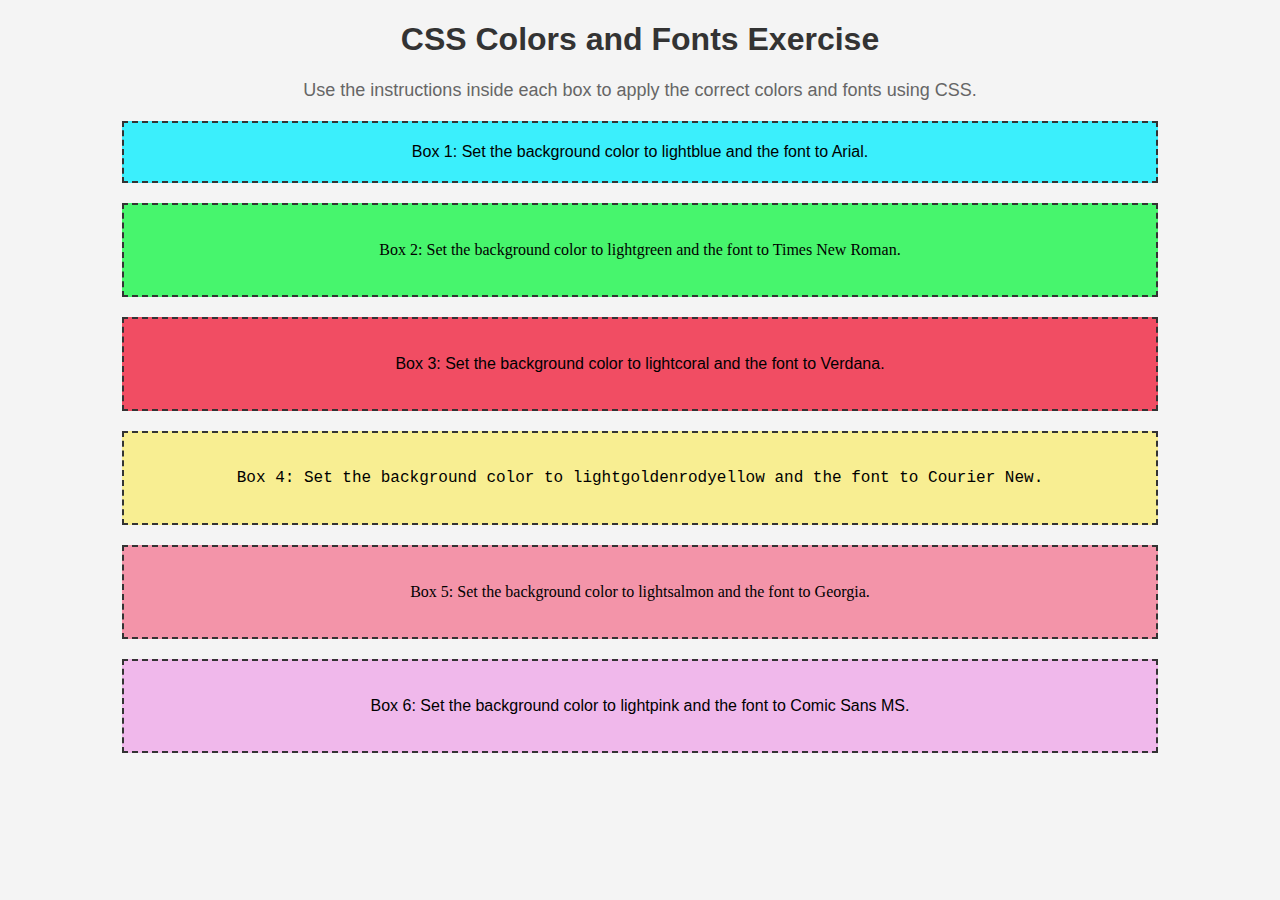
<file: Week 1/CSS Exercise/index.htm>
<!DOCTYPE html>
<html lang="en">

<head>
    <meta charset="UTF-8">
    <meta name="viewport" content="width=device-width, initial-scale=1.0">
    <title>CSS Colors and Fonts Exercise</title>
    <link rel="stylesheet" href="style.css">
</head>

<body>
    <header>
        <h1>CSS Colors and Fonts Exercise</h1>
        <p>Use the instructions inside each box to apply the correct colors and fonts using CSS.</p>
    </header>

    <main>
        <section class="exercise-box">
            <p>Box 1: Set the background color to lightblue and the font to Arial.</p>
        </section>

        <section class="exercise-box1">
            <p>Box 2: Set the background color to lightgreen and the font to Times New Roman.</p>
        </section>

        <section class="exercise-box2">
            <p>Box 3: Set the background color to lightcoral and the font to Verdana.</p>
        </section>

        <section class="exercise-box3">
            <p>Box 4: Set the background color to lightgoldenrodyellow and the font to Courier New.</p>
        </section>

        <section class="exercise-box4">
            <p>Box 5: Set the background color to lightsalmon and the font to Georgia.</p>
        </section>

        <section class="exercise-box5">
            <p>Box 6: Set the background color to lightpink and the font to Comic Sans MS.</p>
        </section>
    </main>
</body>

</html>
</file>
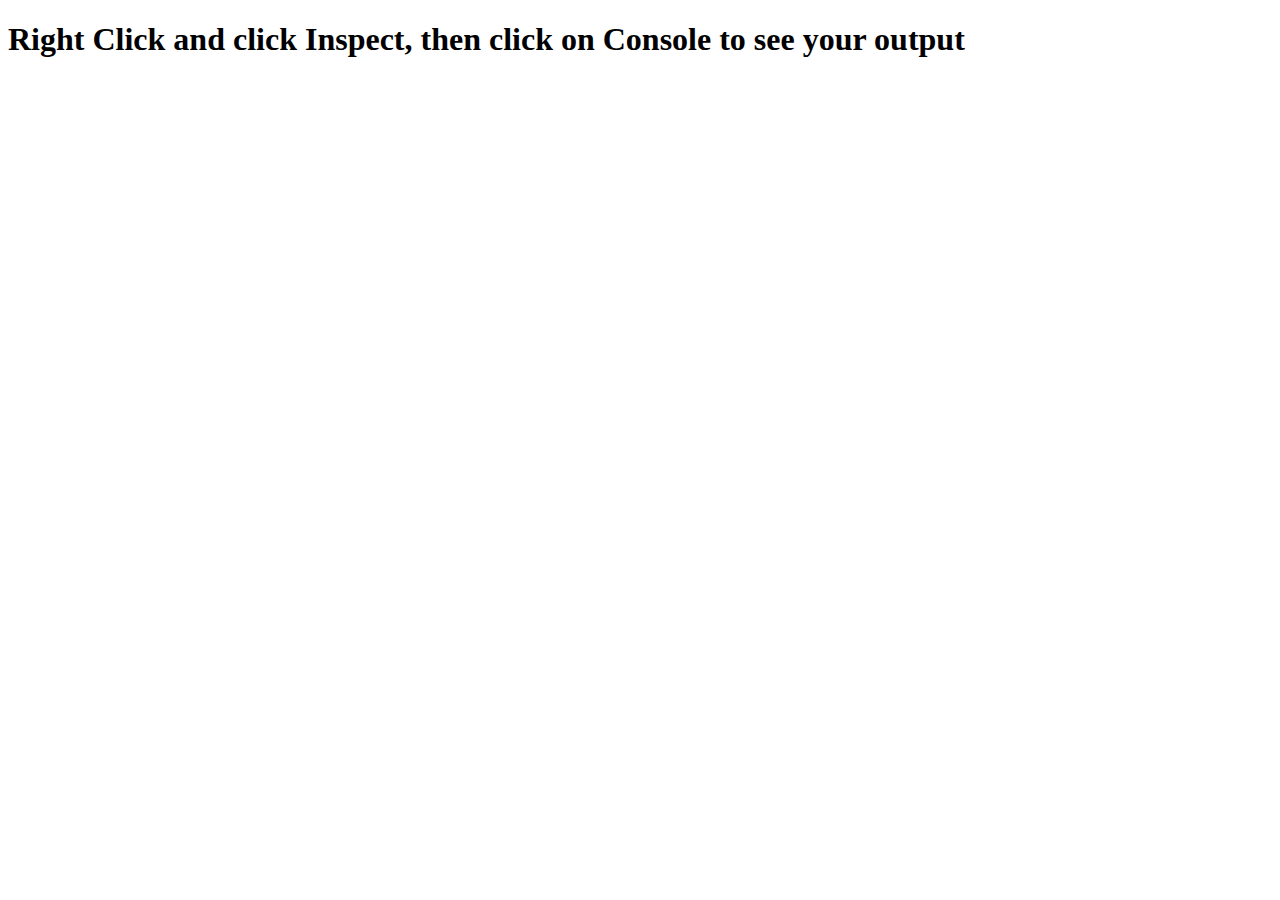
<file: Week 4/ObjectMethod/exercise/index.htm>
<!DOCTYPE html>
<html lang="en">
<head>
    <meta charset="UTF-8">
    <meta name="viewport" content="width=device-width, initial-scale=1.0">
    <title>Object Methods</title>
    <script src="script.js"></script>
</head>
<body>
    <h1>Right Click and click Inspect, then click on Console to see your output</h1>
</body>
</html>
</file>
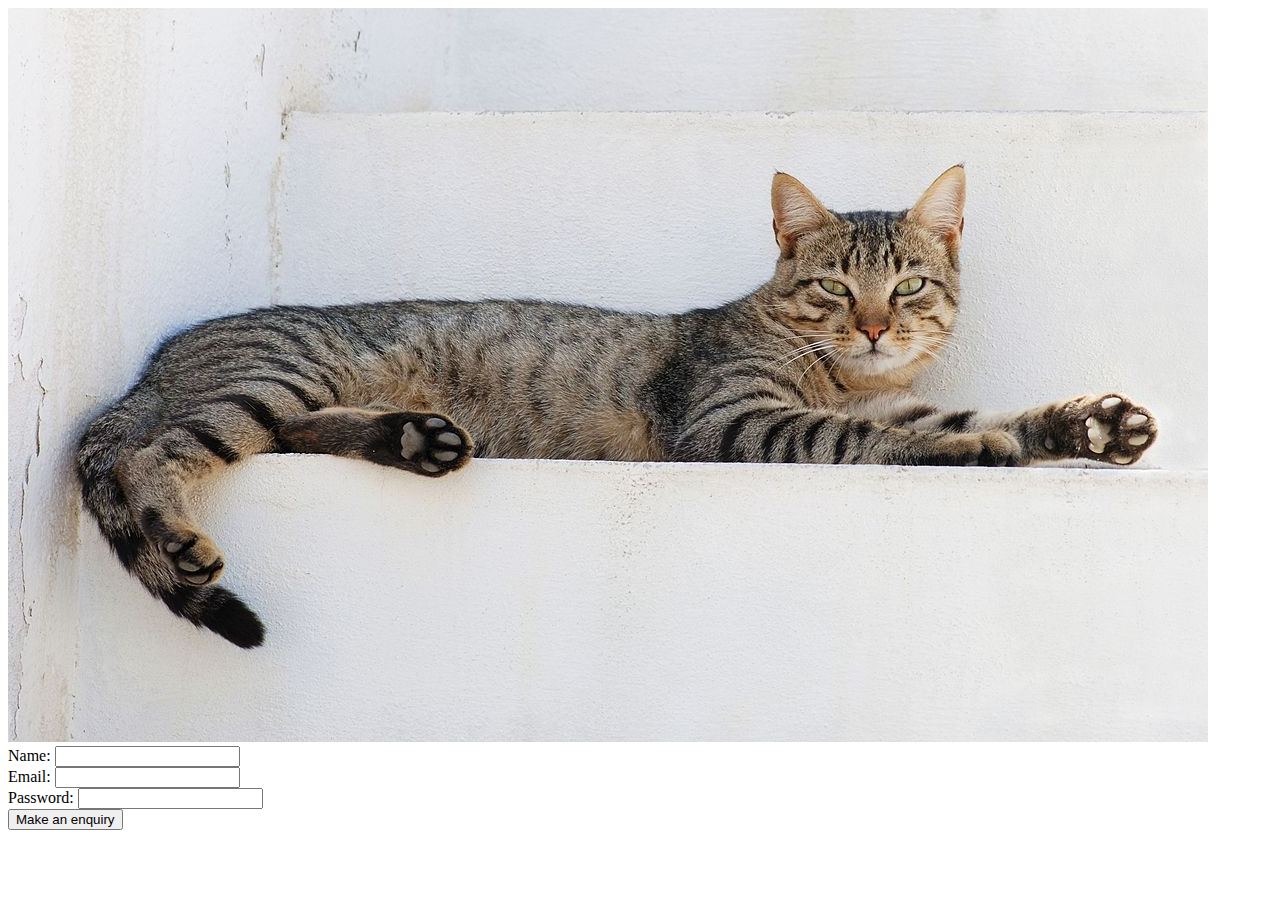
<file: week-1/W1-S2-introducing-html/demo/index.htm>
<!DOCTYPE html>
<html lang="en">
<head>
    <meta charset="UTF-8">
    <meta name="viewport" content="width=device-width, initial-scale=1.0">
    <title>Document</title>
</head>
<body>
    
    <img src="./assets/images/Cat_August_2010%204.jpg" alt="Placeholder image">
    <form action="submit.php" method="post">
        
        <label for="name">Name:</label>
        <input type="text" name="name" id="name">
        <br>
        <label for="email">Email:</label>
        <input type="email" name="email" id="email">
        <br>
        <label for="password">Password:</label>
        <input type="password" name="password" id="password">
        <br>
        <input type="button" value="Make an enquiry">

    </form>
    
</body>
</html>
</file>
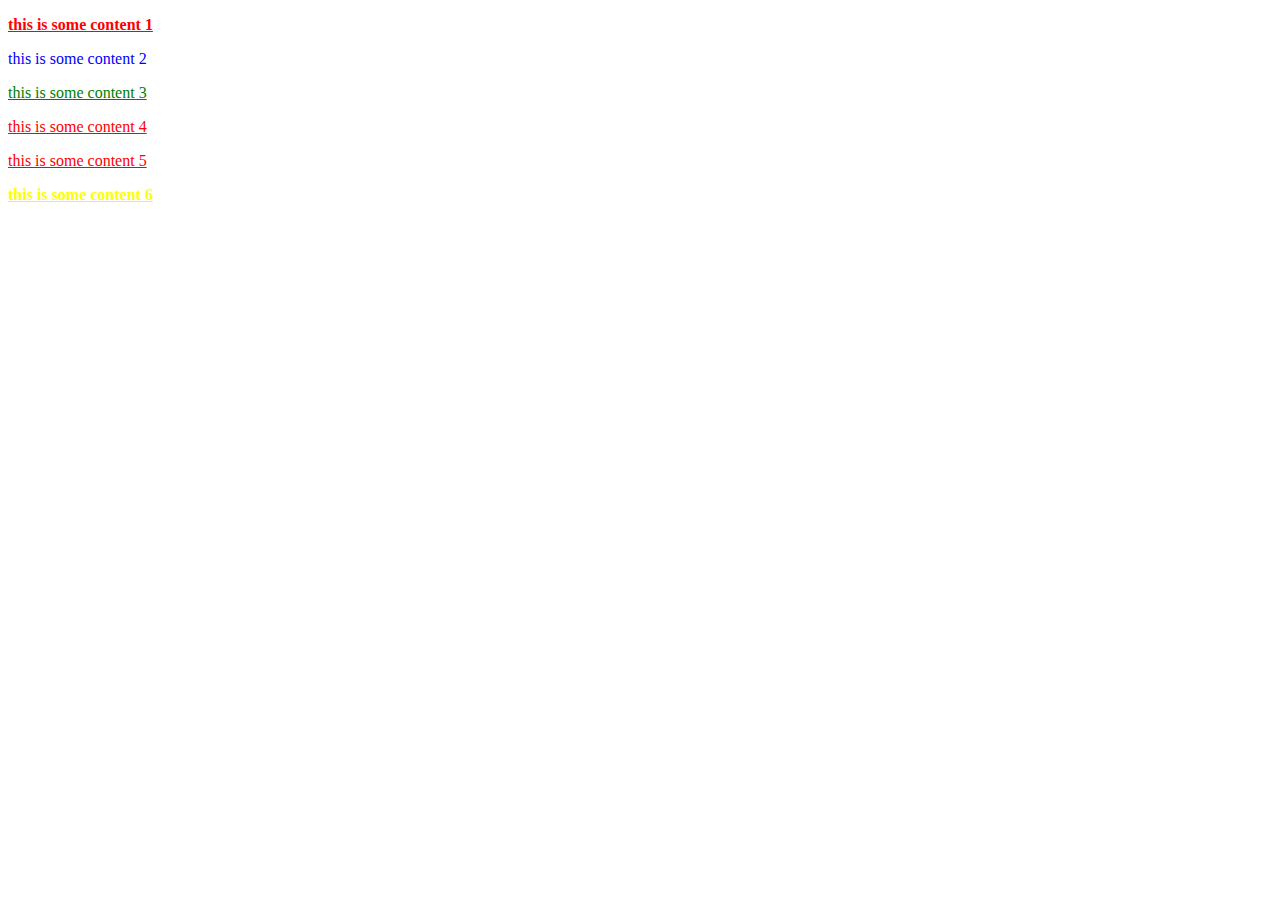
<file: week-1/W1-S3-introducing-css/6_CSSSelectors/demo/index.htm>
<!DOCTYPE html>
<html lang="en">
<head>
    <meta charset="UTF-8">
    <meta name="viewport" content="width=device-width, initial-scale=1.0">
    <title>Test Page</title>
    <link rel="stylesheet" href="./assets/style/style.css">
</head>
<body>
    <style>
        h1 {
            color: red;
        }
        p {
            color: blue;
        }
    </style>
    <p class="heading1 bold">this is some content 1</p>
    <p>this is some content 2</p>
    <p class="heading3">this is some content 3</p>
    <p class="heading1">this is some content 4</p>
    <p class="heading1">this is some content 5</p>
    <p id="title" class="bold">this is some content 6</p>
    
</body>
</html>
</file>
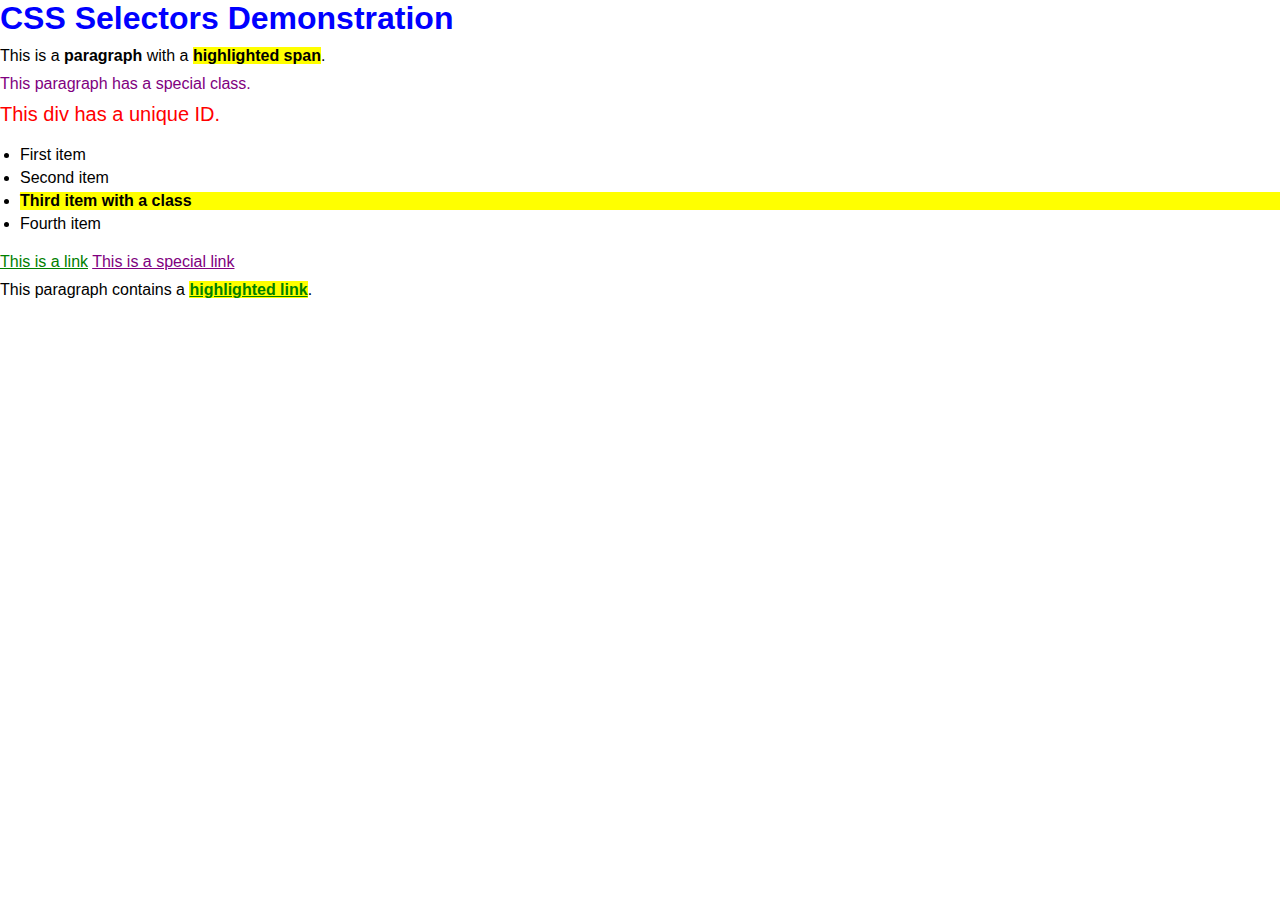
<file: week-1/W1-S3-introducing-css/6_CSSSelectors/exercise/index.htm>
<!DOCTYPE html>
<html lang="en">

<head>
    <meta charset="UTF-8">
    <meta name="viewport" content="width=device-width, initial-scale=1.0">
    <title>CSS Selectors Example</title>
    <link rel="stylesheet" href="style.css">
</head>

<body>
    <h1>CSS Selectors Demonstration</h1>

    <p>This is a <strong>paragraph</strong> with a <span class="highlight">highlighted span</span>.</p>

    <p class="special">This paragraph has a special class.</p>

    <div id="uniqueDiv">This div has a unique ID.</div>

    <ul>
        <li>First item</li>
        <li>Second item</li>
        <li class="highlight">Third item with a class</li>
        <li>Fourth item</li>
    </ul>

    <a href="#">This is a link</a>

    <a href="#" class="special">This is a special link</a>

    <p>This paragraph contains a <a href="#" class="highlight">highlighted link</a>.</p>
</body>

</html>
</file>
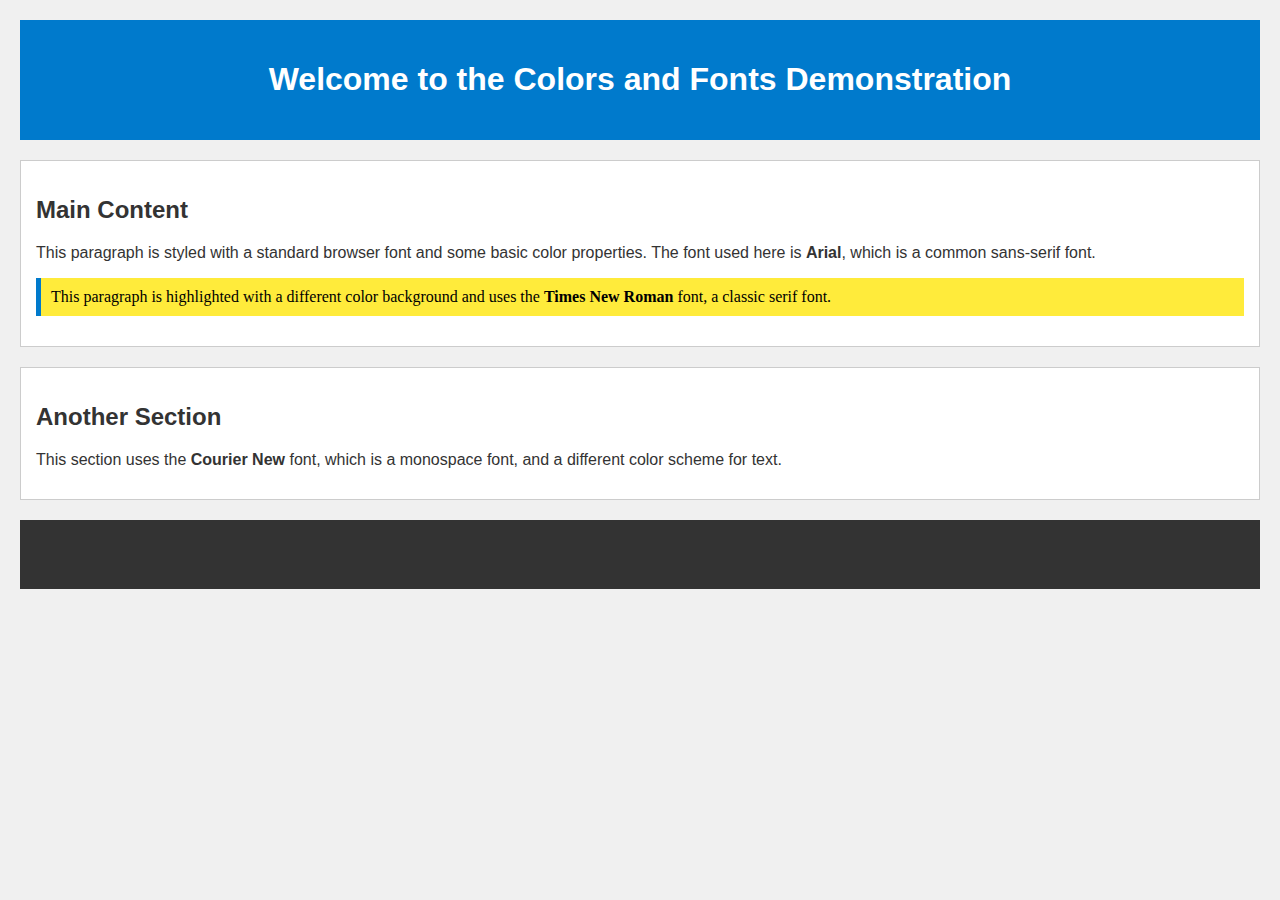
<file: week-1/W1-S3-introducing-css/7_ColorsAndFonts/example/index.htm>
<!DOCTYPE html>
<html lang="en">

<head>
    <meta charset="UTF-8">
    <meta name="viewport" content="width=device-width, initial-scale=1.0">
    <title>Colors and Fonts Example</title>
    <link rel="stylesheet" href="style.css">
</head>

<body>
    <header>
        <h1>Welcome to the Colors and Fonts Demonstration</h1>
    </header>

    <main>
        <section>
            <h2>Main Content</h2>
            <p>This paragraph is styled with a standard browser font and some basic color properties. The font used here
                is <strong>Arial</strong>, which is a common sans-serif font.</p>
            <p class="highlight">This paragraph is highlighted with a different color background and uses the
                <strong>Times New Roman</strong> font, a classic serif font.</p>
        </section>

        <section>
            <h2>Another Section</h2>
            <p>This section uses the <strong>Courier New</strong> font, which is a monospace font, and a different color
                scheme for text.</p>
        </section>
    </main>

    <footer>
        <p>Footer text styled with <strong>Verdana</strong>, another common sans-serif font.</p>
    </footer>
</body>

</html>
</file>
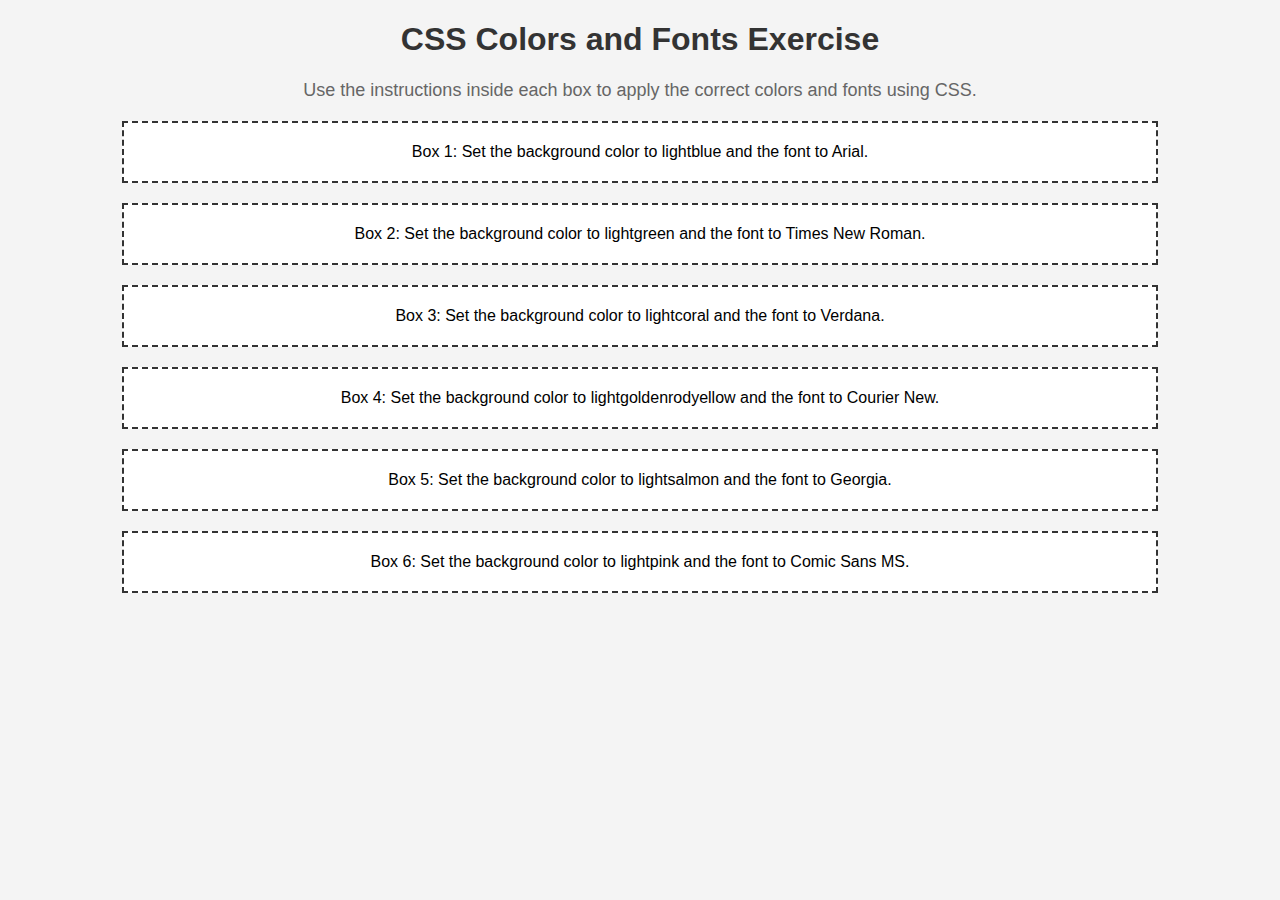
<file: week-1/W1-S3-introducing-css/7_ColorsAndFonts/exercise/index.htm>
<!DOCTYPE html>
<html lang="en">

<head>
    <meta charset="UTF-8">
    <meta name="viewport" content="width=device-width, initial-scale=1.0">
    <title>CSS Colors and Fonts Exercise</title>
    <link rel="stylesheet" href="style.css">
</head>

<body>
    <header>
        <h1>CSS Colors and Fonts Exercise</h1>
        <p>Use the instructions inside each box to apply the correct colors and fonts using CSS.</p>
    </header>

    <main>
        <section class="exercise-box">
            <p>Box 1: Set the background color to lightblue and the font to Arial.</p>
        </section>

        <section class="exercise-box">
            <p>Box 2: Set the background color to lightgreen and the font to Times New Roman.</p>
        </section>

        <section class="exercise-box">
            <p>Box 3: Set the background color to lightcoral and the font to Verdana.</p>
        </section>

        <section class="exercise-box">
            <p>Box 4: Set the background color to lightgoldenrodyellow and the font to Courier New.</p>
        </section>

        <section class="exercise-box">
            <p>Box 5: Set the background color to lightsalmon and the font to Georgia.</p>
        </section>

        <section class="exercise-box">
            <p>Box 6: Set the background color to lightpink and the font to Comic Sans MS.</p>
        </section>
    </main>
</body>

</html>
</file>
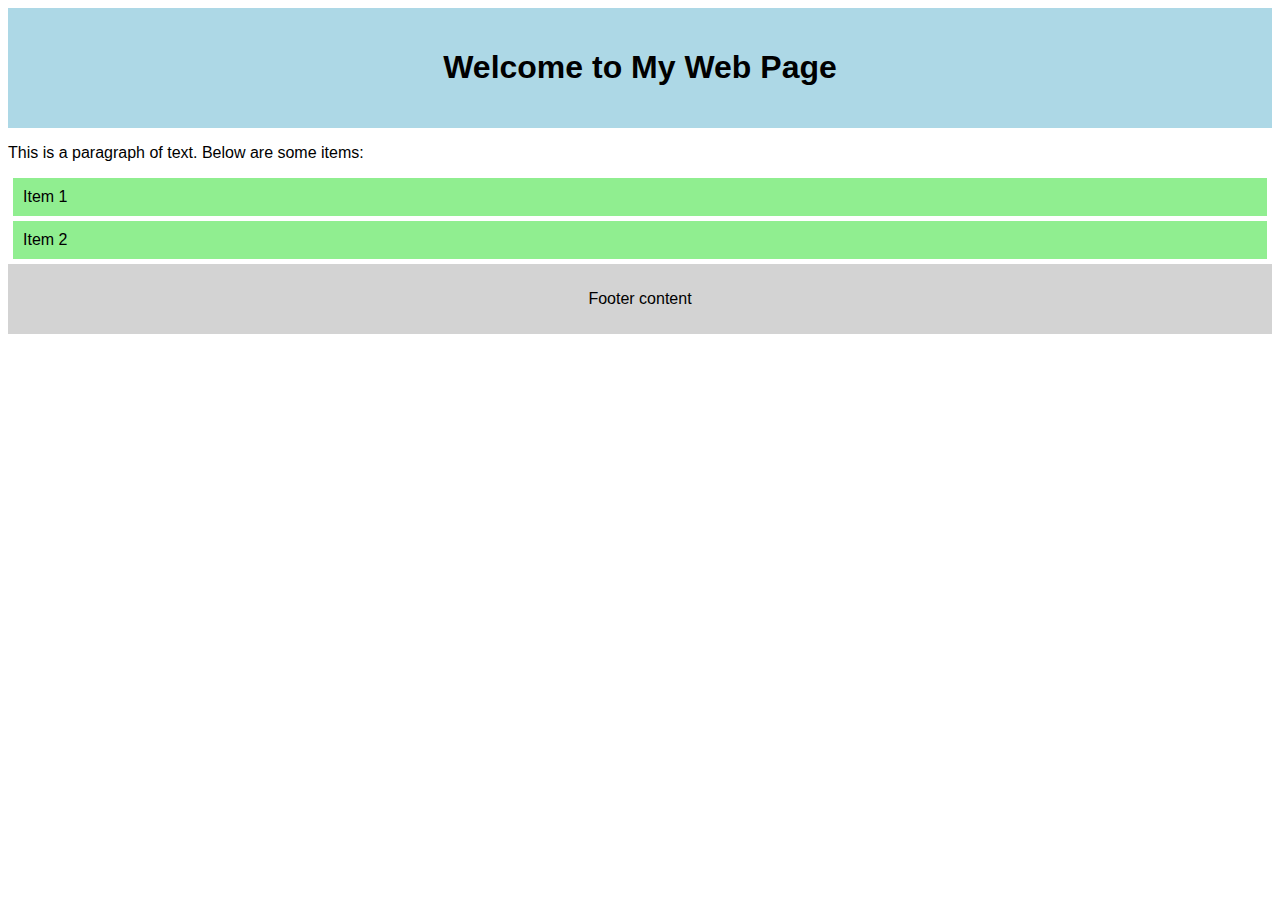
<file: week-1/W1-S3-introducing-css/8_DisplayModes/exercise/index.htm>
<!DOCTYPE html>
<html lang="en">

<head>
    <meta charset="UTF-8">
    <meta name="viewport" content="width=device-width, initial-scale=1.0">
    <title>CSS Display Modes Exercise</title>
    <link rel="stylesheet" href="assets/css/style.css">
</head>

<body>

    <header>
        <h1>Welcome to My Web Page</h1>
    </header>

    <section>
        <p>This is a paragraph of text. Below are some items:</p>
        <div class="item">Item 1</div>
        <div class="item">Item 2</div>
    </section>

    <aside>
        <p class="hidden-text">This text is hidden and should be made visible.</p>
    </aside>

    <footer>
        <p>Footer content</p>
    </footer>

</body>

</html>
</file>
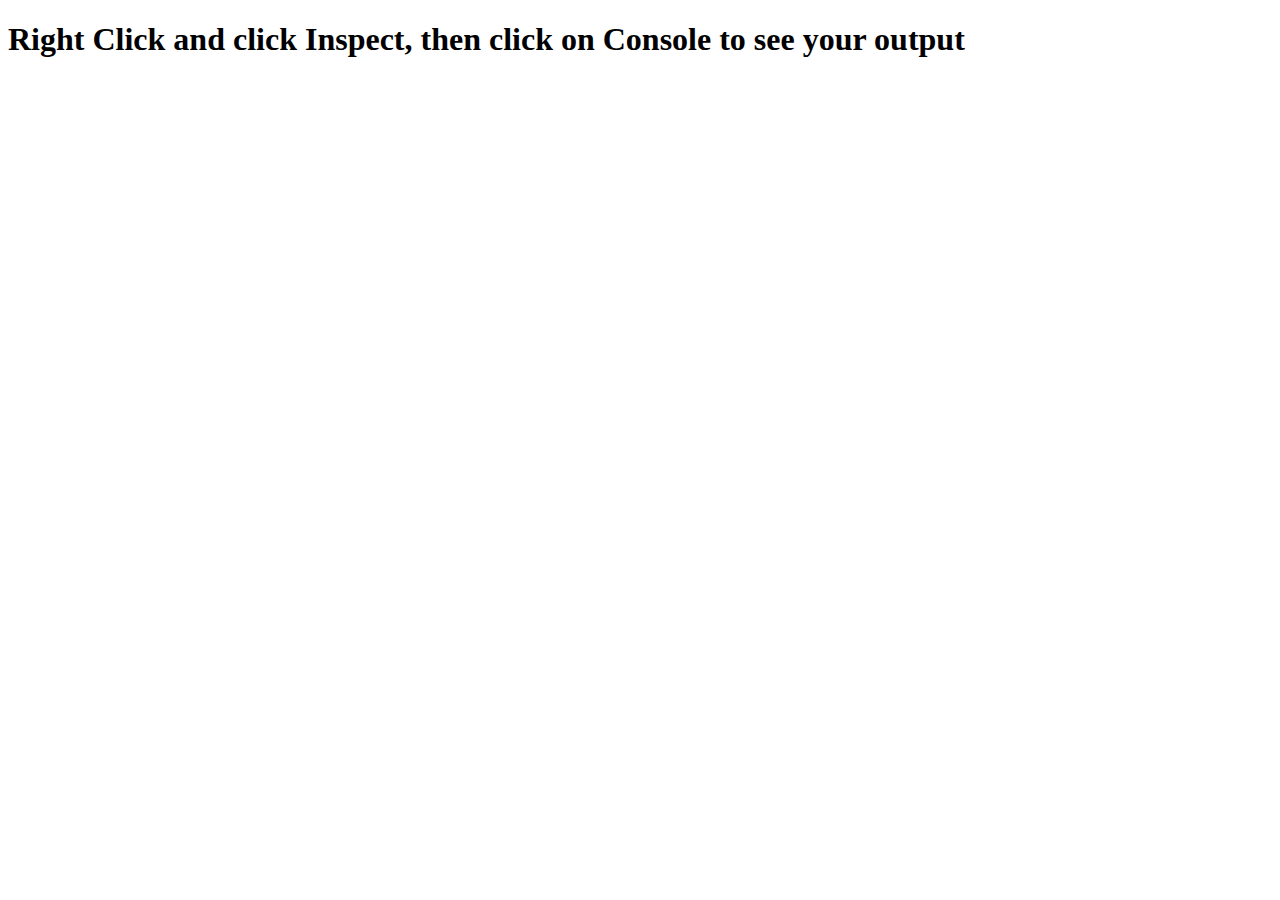
<file: week-4/W4-S1-JavaScript/1_Variables/exercise/index.htm>
<!DOCTYPE html>
<html lang="en">
<head>
    <meta charset="UTF-8">
    <meta name="viewport" content="width=device-width, initial-scale=1.0">
    <title>My First JavaScript</title>

    <!-- get started by adding your script tag here -->

</head>
<body>
    <h1>Right Click and click Inspect, then click on Console to see your output</h1>
</body>
</html>
</file>
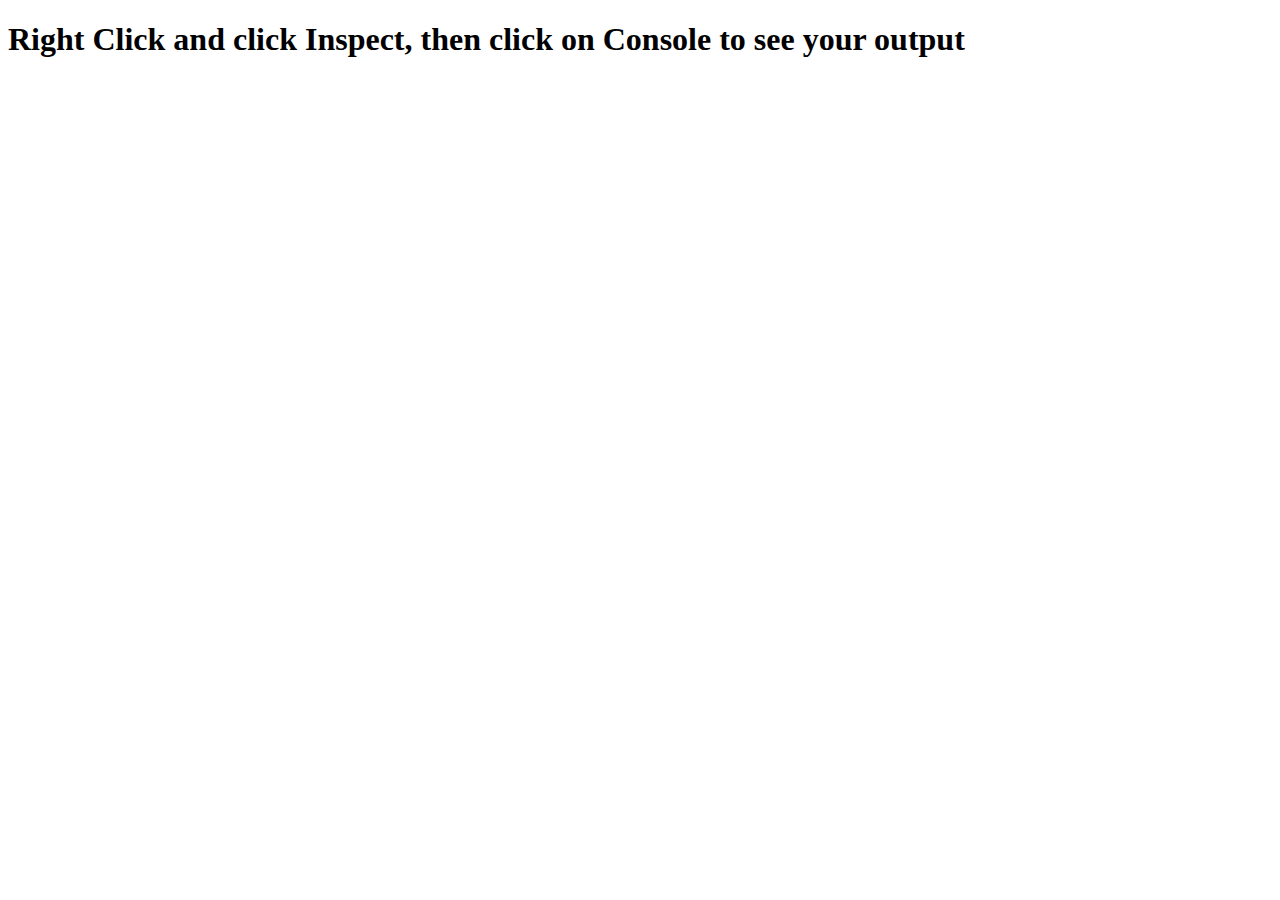
<file: week-4/W4-S1-JavaScript/3_Functions/example/index.htm>
<!DOCTYPE html>
<html lang="en">
<head>
    <meta charset="UTF-8">
    <meta name="viewport" content="width=device-width, initial-scale=1.0">
    <title>Functions</title>
    <script src="script.js"></script>
</head>
<body>
    <h1>Right Click and click Inspect, then click on Console to see your output</h1>
</body>
</html>
</file>
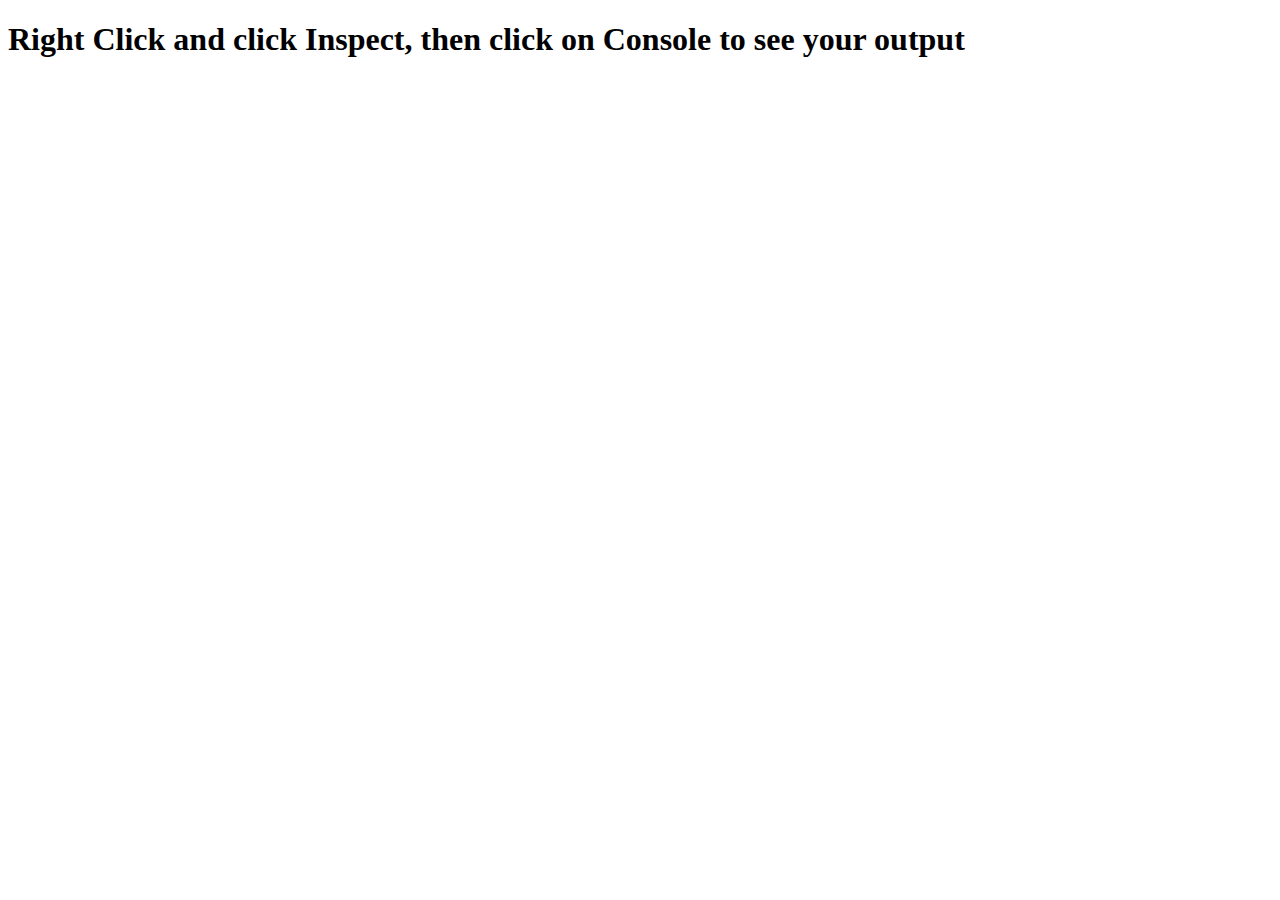
<file: week-4/W4-S1-JavaScript/3_Functions/exercise/index.htm>
<!DOCTYPE html>
<html lang="en">
<head>
    <meta charset="UTF-8">
    <meta name="viewport" content="width=device-width, initial-scale=1.0">
    <title>For Loops</title>
    <script src="script.js"></script>
</head>
<body>
    <h1>Right Click and click Inspect, then click on Console to see your output</h1>
</body>
</html>
</file>
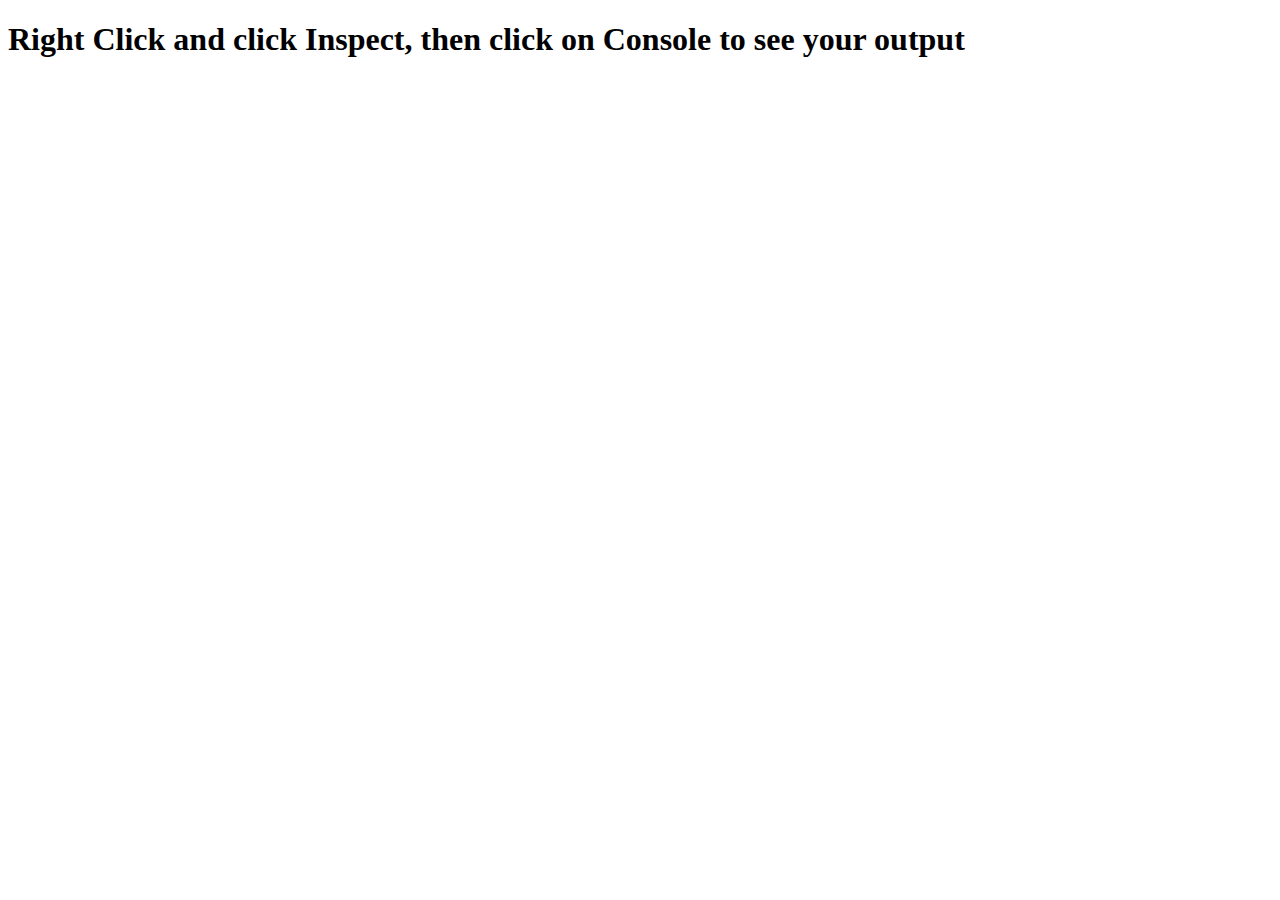
<file: week-4/W4-S2-ObjectsLoops/5_ObjectsArrays/exercise/index.htm>
<!DOCTYPE html>
<html lang="en">
<head>
    <meta charset="UTF-8">
    <meta name="viewport" content="width=device-width, initial-scale=1.0">
    <title>Objects and Arrays</title>
    <script src="script.js"></script>
</head>
<body>
    <h1>Right Click and click Inspect, then click on Console to see your output</h1>
</body>
</html>
</file>
<file: Week 1/CSS Exercise/style.css>
/* General Styles */
body {
    font-family: Arial, sans-serif;
    background-color: #f4f4f4;
    margin: 20px;
    padding: 0;
}

/* Header Styles */
header {
    text-align: center;
    margin-bottom: 20px;
}

header h1 {
    color: #333;
}

header p {
    font-size: 18px;
    color: #666;
}

/* Exercise Box Styles */
.exercise-box {
    width: 80%;
    padding: 20px;
    margin: 20px auto;
    border: 2px dashed #333;
    text-align: center;
    background-color: #3beffc;
    font-family: Arial, sans-serif; 
}
.exercise-box1 {
    width: 80%;
    padding: 20px;
    margin: 20px auto;
    border: 2px dashed #333;
    text-align: center;
    background-color: #47f56d;
    font-family: 'Times New Roman', Times, serif;
}
.exercise-box2 {
    width: 80%;
    padding: 20px;
    margin: 20px auto;
    border: 2px dashed #333;
    text-align: center;
    background-color: #f14d63;
    font-family: Verdana, Geneva, Tahoma, sans-serif;
}
.exercise-box3 {
    width: 80%;
    padding: 20px;
    margin: 20px auto;
    border: 2px dashed #333;
    text-align: center;
    background-color: #f8ee92;
    font-family: 'Courier New', Courier, monospace;
}
.exercise-box4 {
    width: 80%;
    padding: 20px;
    margin: 20px auto;
    border: 2px dashed #333;
    text-align: center;
    background-color: #f394a9;
    font-family: Georgia, 'Times New Roman', Times, serif;
}
.exercise-box5 {
    width: 80%;
    padding: 20px;
    margin: 20px auto;
    border: 2px dashed #333;
    text-align: center;
    background-color: #f0b8eb;
    font-family: Arial, Helvetica, sans-serif;
}

.exercise-box p {
    margin: 0;
    font-size: 16px;
}
</file>
<file: week-1/W1-S3-introducing-css/6_CSSSelectors/demo/assets/style/style.css>
h1 {
    color: red;
    text-decoration: dotted;
}

.heading1 {
    color: red;
    text-decoration: underline;
}

.heading3 {
    color: green;
    text-decoration: underline;
}
.bold {
    font-weight: bold;
}

#title {
    color: yellow;
    text-decoration: underline;
}
</file>
<file: week-1/W1-S3-introducing-css/6_CSSSelectors/exercise/style.css>
/* Universal Selector */
* {
    font-family: Arial, sans-serif;
    margin: 0;
    padding: 0;
}

/* Element Selector */
h1 {
    color: blue;
}

p {
    margin: 10px 0;
}

ul {
    margin: 20px 0;
    padding-left: 20px;
}

li {
    margin: 5px 0;
}

a {
    color: green;
}

/* Class Selector */
.highlight {
    background-color: yellow;
    font-weight: bold;
}

.special {
    color: purple;
}

/* ID Selector */
#uniqueDiv {
    color: red;
    font-size: 20px;
}
</file>
<file: week-1/W1-S3-introducing-css/7_ColorsAndFonts/example/style.css>
/* General Styles */
body {
    margin: 20px;
    padding: 0;
    background-color: #f0f0f0;
}

/* Header Styles */
header {
    background-color: #007acc;
    color: white;
    padding: 20px;
    text-align: center;
    font-family: Arial, sans-serif;
}

/* Main Content Styles */
main {
    margin: 20px 0;
}

/* Section Styles */
section {
    margin-bottom: 20px;
    padding: 15px;
    background-color: #ffffff;
    border: 1px solid #cccccc;
}

h2 {
    font-family: Verdana, sans-serif;
    color: #333333;
}

/* Paragraph Styles */
p {
    font-family: Arial, sans-serif;
    color: #333333;
    margin-bottom: 15px;
}

p.highlight {
    background-color: #ffeb3b;
    font-family: "Times New Roman", serif;
    color: #000000;
    padding: 10px;
    border-left: 5px solid #007acc;
}


/* Footer Styles */
footer {
    background-color: #333333;
    color: white;
    padding: 10px;
    text-align: center;
    font-family: Verdana, sans-serif;
}
</file>
<file: week-1/W1-S3-introducing-css/7_ColorsAndFonts/exercise/style.css>
/* General Styles */
body {
    font-family: Arial, sans-serif;
    background-color: #f4f4f4;
    margin: 20px;
    padding: 0;
}

/* Header Styles */
header {
    text-align: center;
    margin-bottom: 20px;
}

header h1 {
    color: #333;
}

header p {
    font-size: 18px;
    color: #666;
}

/* Exercise Box Styles */
.exercise-box {
    width: 80%;
    padding: 20px;
    margin: 20px auto;
    border: 2px dashed #333;
    text-align: center;
    background-color: #ffffff;
    /* Default background color */
    font-family: Arial, sans-serif;
    /* Default font */
}

.exercise-box p {
    margin: 0;
    font-size: 16px;
}
</file>
<file: week-1/W1-S3-introducing-css/8_DisplayModes/exercise/assets/css/style.css>
/* Basic styling */
body {
    font-family: Arial, sans-serif;
}

header {
    background-color: lightblue;
    padding: 20px;
    text-align: center;
}

footer {
    background-color: lightgray;
    padding: 10px;
    text-align: center;
}

/* Issue: This text is currently hidden */
.hidden-text {
    display: none;
    /* Fix this */
}

/* Items are currently stacked vertically */
.item {
    display: block;
    /* Change this to allow them to be side by side */
    padding: 10px;
    background-color: lightgreen;
    margin: 5px;
}
</file>
